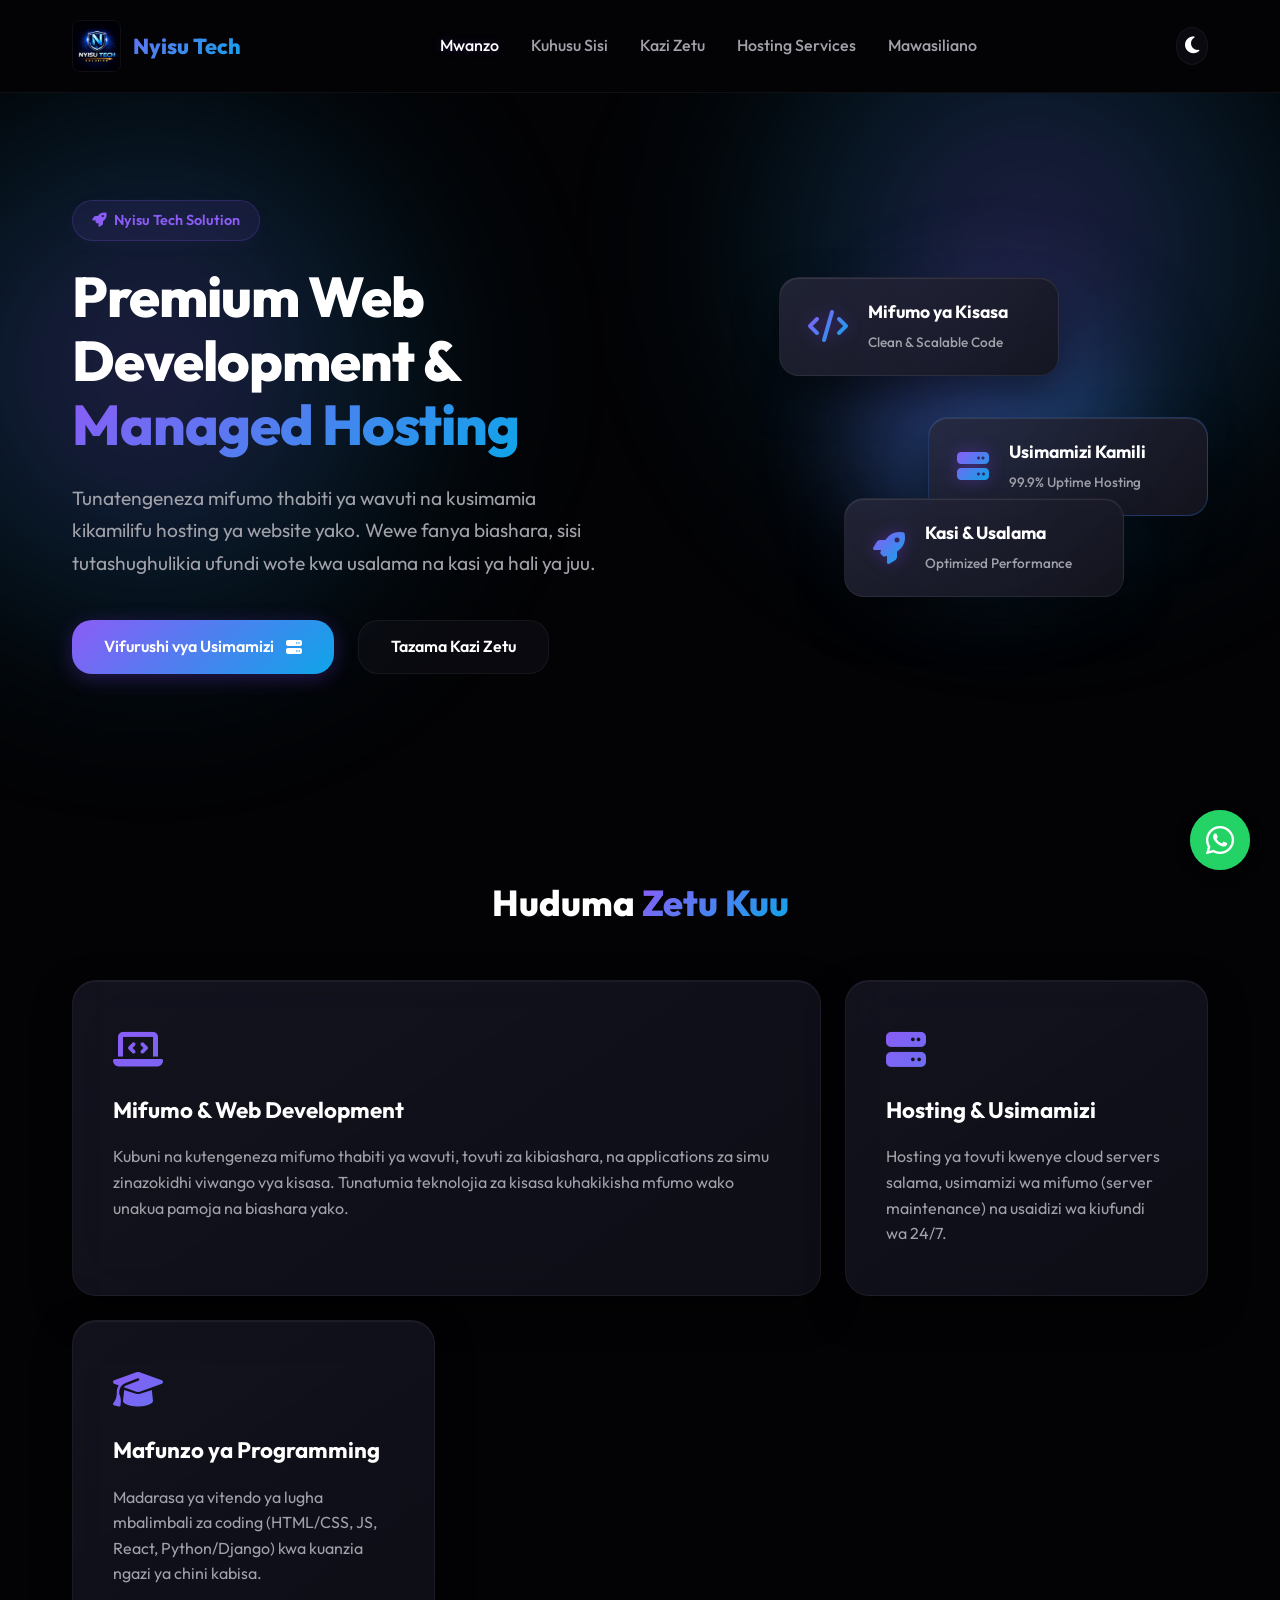
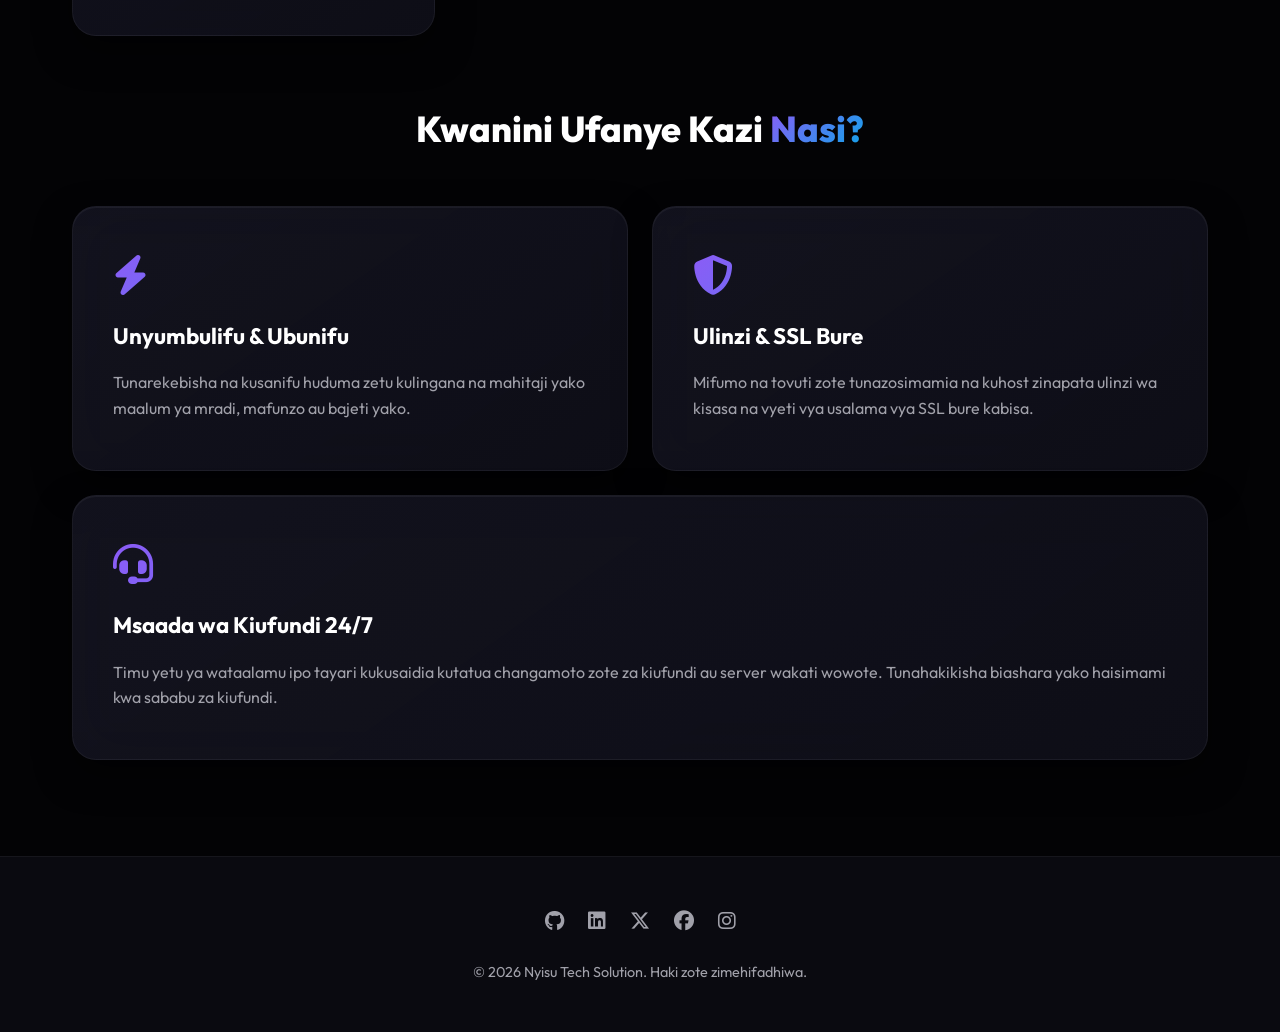
<file: index.html>
<!DOCTYPE html>
<html lang="sw">
<head>
  <meta charset="UTF-8">
  <meta name="viewport" content="width=device-width, initial-scale=1.0">
  <title>Nyisu Tech Solution | Systems Development, Hosting & IT Training</title>
  <meta name="description" content="Nyisu Tech Solution inatoa huduma za kutengeneza mifumo, cloud hosting, usimamizi wa website na mafunzo ya programming (coding) kwa viwango vya kisasa.">
  <link rel="icon" type="image/jpeg" href="logo.jpg">
  <link rel="stylesheet" href="style.css?v=6">
  <link rel="stylesheet" href="https://cdnjs.cloudflare.com/ajax/libs/font-awesome/6.5.1/css/all.min.css">
  
  <!-- Open Graph / Facebook / WhatsApp / Telegram Link Preview -->
  <meta property="og:type" content="website">
  <meta property="og:title" content="Nyisu Tech Solution | Systems Development, Hosting & IT Training">
  <meta property="og:description" content="Nyisu Tech Solution inatoa huduma za kutengeneza mifumo, cloud hosting, usimamizi wa website na mafunzo ya programming (coding) kwa viwango vya kisasa.">
  <meta property="og:image" content="https://www.nyisu.com/logo.jpg">
  <meta property="og:url" content="https://www.nyisu.com/">

  <!-- Twitter / X -->
  <meta name="twitter:card" content="summary_large_image">
  <meta name="twitter:title" content="Nyisu Tech Solution | Systems Development, Hosting & IT Training">
  <meta name="twitter:description" content="Nyisu Tech Solution inatoa huduma za kutengeneza mifumo, cloud hosting, usimamizi wa website na mafunzo ya programming (coding) kwa viwango vya kisasa.">
  <meta name="twitter:image" content="https://www.nyisu.com/logo.jpg">
</head>
<body>

  <!-- Background Animated Blobs -->
  <div class="bg-blobs">
    <div class="blob blob-1"></div>
    <div class="blob blob-2"></div>
  </div>

  <!-- Header Navigation -->
  <header>
    <div class="nav-container">
      <a href="index.html" class="logo">
        <img src="logo.jpg" alt="Nyisu Tech Solution Logo">
        <span>Nyisu Tech</span>
      </a>
      <ul class="nav-links" id="navLinks">
        <li><a href="index.html" class="active">Mwanzo</a></li>
        <li><a href="about.html">Kuhusu Sisi</a></li>
        <li><a href="projects.html">Kazi Zetu</a></li>
        <li><a href="hosting.html">Hosting Services</a></li>
        <li><a href="contact.html">Mawasiliano</a></li>
      </ul>
      <div style="display: flex; gap: 1rem; align-items: center;">
        <button class="theme-toggle-btn" id="themeToggle" title="Badili muonekano">
          <i class="fa-solid fa-moon"></i>
        </button>
        <button class="menu-toggle" id="menuToggle" aria-label="Fungua Menu">
          <span></span>
          <span></span>
          <span></span>
        </button>
      </div>
    </div>
  </header>

  <!-- Hero Section -->
  <section class="hero" id="home">
    <div class="hero-grid">
      <div class="hero-content">
        <div class="hero-badge"><i class="fa-solid fa-rocket"></i> Nyisu Tech Solution</div>
        <h1>Premium Web Development & <br><span>Managed Hosting</span></h1>
        <p>Tunatengeneza mifumo thabiti ya wavuti na kusimamia kikamilifu hosting ya website yako. Wewe fanya biashara, sisi tutashughulikia ufundi wote kwa usalama na kasi ya hali ya juu.</p>
        <div class="cta-group">
          <a href="hosting.html" class="btn btn-primary">Vifurushi vya Usimamizi <i class="fa-solid fa-server"></i></a>
          <a href="projects.html" class="btn btn-secondary">Tazama Kazi Zetu</a>
        </div>
      </div>

      <!-- Modern Hero Graphic -->
      <div class="hero-graphic">
        <div class="floating-card card-1 glass-card">
          <i class="fa-solid fa-code"></i>
          <div>
            <h4>Mifumo ya Kisasa</h4>
            <span>Clean & Scalable Code</span>
          </div>
        </div>
        <div class="floating-card card-2 glass-card">
          <i class="fa-solid fa-server"></i>
          <div>
            <h4>Usimamizi Kamili</h4>
            <span>99.9% Uptime Hosting</span>
          </div>
        </div>
        <div class="floating-card card-3 glass-card">
          <i class="fa-solid fa-rocket"></i>
          <div>
            <h4>Kasi & Usalama</h4>
            <span>Optimized Performance</span>
          </div>
        </div>
      </div>
    </div>
  </section>

  <!-- Our Services Section -->
  <section style="padding: 4rem 2rem 2rem;">
    <h2 class="section-title">Huduma <span>Zetu Kuu</span></h2>
    <div class="bento-grid">
      <!-- Service 1: Systems Dev -->
      <div class="bento-item bento-wide">
        <i class="fa-solid fa-laptop-code"></i>
        <h3>Mifumo & Web Development</h3>
        <p>Kubuni na kutengeneza mifumo thabiti ya wavuti, tovuti za kibiashara, na applications za simu zinazokidhi viwango vya kisasa. Tunatumia teknolojia za kisasa kuhakikisha mfumo wako unakua pamoja na biashara yako.</p>
      </div>

      <!-- Service 2: Hosting & Management -->
      <div class="bento-item">
        <i class="fa-solid fa-server"></i>
        <h3>Hosting & Usimamizi</h3>
        <p>Hosting ya tovuti kwenye cloud servers salama, usimamizi wa mifumo (server maintenance) na usaidizi wa kiufundi wa 24/7.</p>
      </div>

      <!-- Service 3: Programming Academy -->
      <div class="bento-item">
        <i class="fa-solid fa-graduation-cap"></i>
        <h3>Mafunzo ya Programming</h3>
        <p>Madarasa ya vitendo ya lugha mbalimbali za coding (HTML/CSS, JS, React, Python/Django) kwa kuanzia ngazi ya chini kabisa.</p>
      </div>
    </div>
  </section>

  <!-- Quick Hosting Highlights Section -->
  <section style="padding: 2rem 2rem 6rem;">
    <h2 class="section-title">Kwanini Ufanye Kazi <span>Nasi?</span></h2>
    <div class="bento-grid">
      <div class="bento-item">
        <i class="fa-solid fa-bolt"></i>
        <h3>Unyumbulifu & Ubunifu</h3>
        <p>Tunarekebisha na kusanifu huduma zetu kulingana na mahitaji yako maalum ya mradi, mafunzo au bajeti yako.</p>
      </div>

      <div class="bento-item">
        <i class="fa-solid fa-shield-halved"></i>
        <h3>Ulinzi & SSL Bure</h3>
        <p>Mifumo na tovuti zote tunazosimamia na kuhost zinapata ulinzi wa kisasa na vyeti vya usalama vya SSL bure kabisa.</p>
      </div>

      <div class="bento-item bento-wide">
        <i class="fa-solid fa-headset"></i>
        <h3>Msaada wa Kiufundi 24/7</h3>
        <p>Timu yetu ya wataalamu ipo tayari kukusaidia kutatua changamoto zote za kiufundi au server wakati wowote. Tunahakikisha biashara yako haisimami kwa sababu za kiufundi.</p>
      </div>
    </div>
  </section>

  <!-- Footer -->
  <footer>
    <div class="footer-socials">
      <a href="https://github.com/Nyisulya" target="_blank" rel="noopener noreferrer" title="GitHub"><i class="fa-brands fa-github"></i></a>
      <a href="#" target="_blank" rel="noopener noreferrer" title="LinkedIn"><i class="fa-brands fa-linkedin"></i></a>
      <a href="https://x.com/Felician75642" target="_blank" rel="noopener noreferrer" title="Twitter"><i class="fa-brands fa-x-twitter"></i></a>
      <a href="https://www.facebook.com/profile.php?id=61578656639510" target="_blank" rel="noopener noreferrer" title="Facebook"><i class="fa-brands fa-facebook"></i></a>
      <a href="https://www.instagram.com/nyisu_tech_solution?igsh=bDZ4a3I2NmZyZ2N0" target="_blank" rel="noopener noreferrer" title="Instagram"><i class="fa-brands fa-instagram"></i></a>
    </div>
    <p>&copy; 2026 Nyisu Tech Solution. Haki zote zimehifadhiwa.</p>
  </footer>

  <!-- Floating WhatsApp Button -->
  <a href="https://wa.me/255787661560?text=Habari!%20Nimetembelea%20website%20yenu%20ya%20Nyisu%20Tech%20Solution,%20ningependa%20kufahamu%20zaidi%20kuhusu%20huduma%20zenu." class="whatsapp-float" target="_blank" rel="noopener noreferrer" title="Wasiliana nasi kupitia WhatsApp">
    <i class="fa-brands fa-whatsapp"></i>
    <span class="whatsapp-tooltip">Chat nasi WhatsApp</span>
  </a>

  <script src="script.js?v=2"></script>
</body>
</html>
</file>
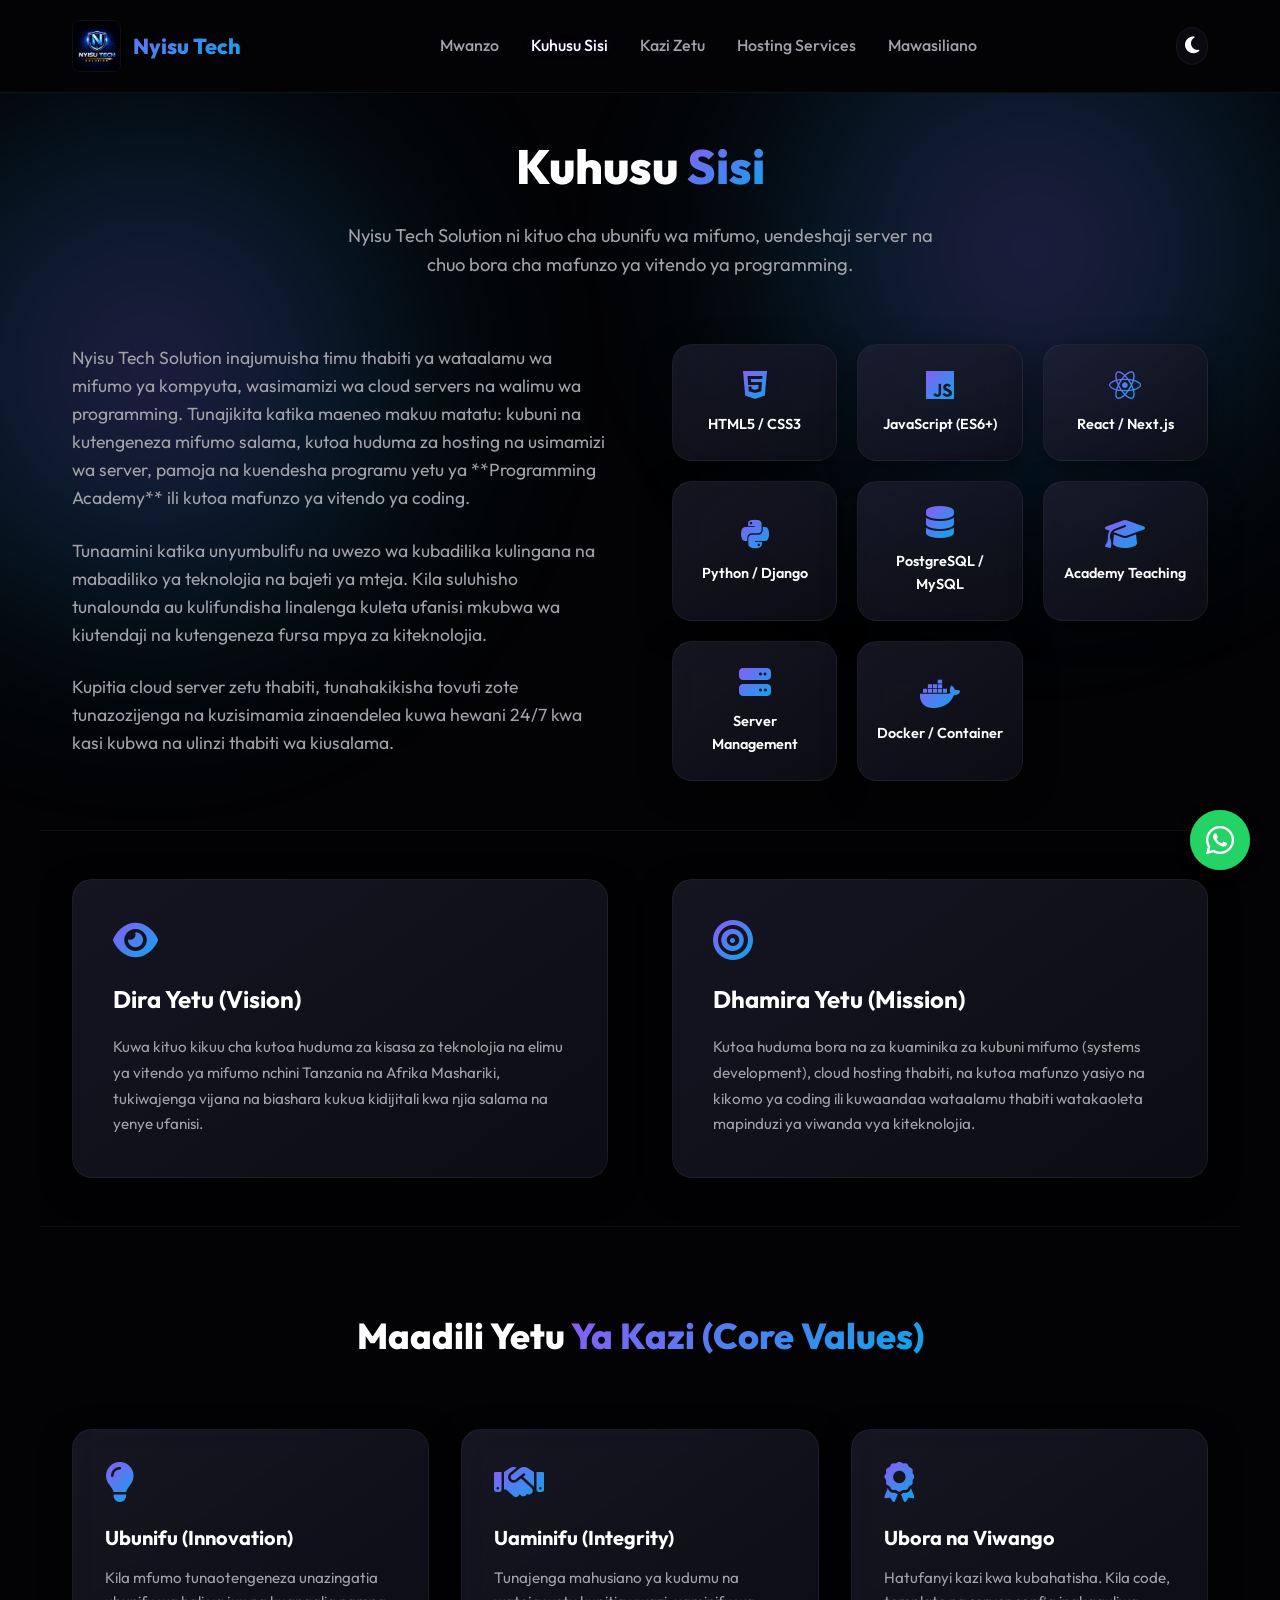
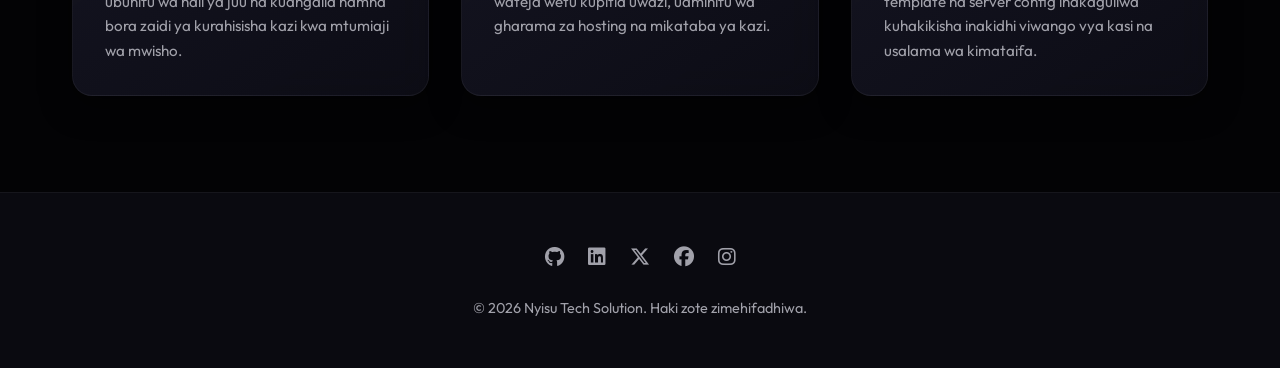
<file: about.html>
<!DOCTYPE html>
<html lang="sw">
<head>
  <meta charset="UTF-8">
  <meta name="viewport" content="width=device-width, initial-scale=1.0">
  <title>Kuhusu Sisi | Nyisu Tech Solution</title>
  <meta name="description" content="Jifunze zaidi kuhusu Nyisu Tech Solution, mafunzo yetu ya programming, na teknolojia tunazotumia kuunda na kusimamai mifumo.">
  <link rel="icon" type="image/jpeg" href="logo.jpg">
  <link rel="stylesheet" href="style.css?v=6">
  <link rel="stylesheet" href="https://cdnjs.cloudflare.com/ajax/libs/font-awesome/6.5.1/css/all.min.css">
  
  <!-- Open Graph / Facebook / WhatsApp / Telegram Link Preview -->
  <meta property="og:type" content="website">
  <meta property="og:title" content="Kuhusu Sisi | Nyisu Tech Solution">
  <meta property="og:description" content="Jifunze zaidi kuhusu Nyisu Tech Solution, mafunzo yetu ya programming, na teknolojia tunazotumia kuunda na kusimamai mifumo.">
  <meta property="og:image" content="https://www.nyisu.com/logo.jpg">
  <meta property="og:url" content="https://www.nyisu.com/about.html">

  <!-- Twitter / X -->
  <meta name="twitter:card" content="summary_large_image">
  <meta name="twitter:title" content="Kuhusu Sisi | Nyisu Tech Solution">
  <meta name="twitter:description" content="Jifunze zaidi kuhusu Nyisu Tech Solution, mafunzo yetu ya programming, na teknolojia tunazotumia kuunda na kusimamai mifumo.">
  <meta name="twitter:image" content="https://www.nyisu.com/logo.jpg">
</head>
<body>

  <!-- Background Animated Blobs -->
  <div class="bg-blobs">
    <div class="blob blob-1"></div>
    <div class="blob blob-2"></div>
  </div>

  <!-- Header Navigation -->
  <header>
    <div class="nav-container">
      <a href="index.html" class="logo">
        <img src="logo.jpg" alt="Nyisu Tech Solution Logo">
        <span>Nyisu Tech</span>
      </a>
      <ul class="nav-links" id="navLinks">
        <li><a href="index.html">Mwanzo</a></li>
        <li><a href="about.html" class="active">Kuhusu Sisi</a></li>
        <li><a href="projects.html">Kazi Zetu</a></li>
        <li><a href="hosting.html">Hosting Services</a></li>
        <li><a href="contact.html">Mawasiliano</a></li>
      </ul>
      <div style="display: flex; gap: 1rem; align-items: center;">
        <button class="theme-toggle-btn" id="themeToggle" title="Badili muonekano">
          <i class="fa-solid fa-moon"></i>
        </button>
        <button class="menu-toggle" id="menuToggle" aria-label="Fungua Menu">
          <span></span>
          <span></span>
          <span></span>
        </button>
      </div>
    </div>
  </header>

  <!-- Page Header -->
  <div class="page-header">
    <h1>Kuhusu <span>Sisi</span></h1>
    <p>Nyisu Tech Solution ni kituo cha ubunifu wa mifumo, uendeshaji server na chuo bora cha mafunzo ya vitendo ya programming.</p>
  </div>

  <!-- About Details & Skills -->
  <section id="about-details" style="padding-top: 1rem; padding-bottom: 3rem;">
    <div class="about-grid">
      <div class="about-text">
        <p>Nyisu Tech Solution inajumuisha timu thabiti ya wataalamu wa mifumo ya kompyuta, wasimamizi wa cloud servers na walimu wa programming. Tunajikita katika maeneo makuu matatu: kubuni na kutengeneza mifumo salama, kutoa huduma za hosting na usimamizi wa server, pamoja na kuendesha programu yetu ya **Programming Academy** ili kutoa mafunzo ya vitendo ya coding.</p>
        <p>Tunaamini katika unyumbulifu na uwezo wa kubadilika kulingana na mabadiliko ya teknolojia na bajeti ya mteja. Kila suluhisho tunalounda au kulifundisha linalenga kuleta ufanisi mkubwa wa kiutendaji na kutengeneza fursa mpya za kiteknolojia.</p>
        <p>Kupitia cloud server zetu thabiti, tunahakikisha tovuti zote tunazozijenga na kuzisimamia zinaendelea kuwa hewani 24/7 kwa kasi kubwa na ulinzi thabiti wa kiusalama.</p>
      </div>
      
      <!-- Skills Matrix -->
      <div class="skills-container">
        <div class="skill-tag glass-card">
          <i class="fa-brands fa-html5"></i>
          <span>HTML5 / CSS3</span>
        </div>
        <div class="skill-tag glass-card">
          <i class="fa-brands fa-js"></i>
          <span>JavaScript (ES6+)</span>
        </div>
        <div class="skill-tag glass-card">
          <i class="fa-brands fa-react"></i>
          <span>React / Next.js</span>
        </div>
        <div class="skill-tag glass-card">
          <i class="fa-brands fa-python"></i>
          <span>Python / Django</span>
        </div>
        <div class="skill-tag glass-card">
          <i class="fa-solid fa-database"></i>
          <span>PostgreSQL / MySQL</span>
        </div>
        <div class="skill-tag glass-card">
          <i class="fa-solid fa-graduation-cap"></i>
          <span>Academy Teaching</span>
        </div>
        <div class="skill-tag glass-card">
          <i class="fa-solid fa-server"></i>
          <span>Server Management</span>
        </div>
        <div class="skill-tag glass-card">
          <i class="fa-brands fa-docker"></i>
          <span>Docker / Container</span>
        </div>
      </div>
    </div>
  </section>

  <!-- Mission & Vision Section -->
  <section style="padding: 3rem 2rem; background: rgba(0, 0, 0, 0.05); border-top: 1px solid var(--glass-border); border-bottom: 1px solid var(--glass-border);">
    <div class="about-grid">
      <!-- Dira (Vision) -->
      <div class="feature-box glass-card" style="padding: 2.5rem;">
        <i class="fa-solid fa-eye" style="font-size: 2.5rem; margin-bottom: 1.25rem; background: var(--accent-gradient); -webkit-background-clip: text; -webkit-text-fill-color: transparent;"></i>
        <h3 style="font-size: 1.5rem; margin-bottom: 1rem;">Dira Yetu (Vision)</h3>
        <p style="color: var(--text-secondary); line-height: 1.7;">Kuwa kituo kikuu cha kutoa huduma za kisasa za teknolojia na elimu ya vitendo ya mifumo nchini Tanzania na Afrika Mashariki, tukiwajenga vijana na biashara kukua kidijitali kwa njia salama na yenye ufanisi.</p>
      </div>

      <!-- Dhamira (Mission) -->
      <div class="feature-box glass-card" style="padding: 2.5rem;">
        <i class="fa-solid fa-bullseye" style="font-size: 2.5rem; margin-bottom: 1.25rem; background: var(--accent-gradient); -webkit-background-clip: text; -webkit-text-fill-color: transparent;"></i>
        <h3 style="font-size: 1.5rem; margin-bottom: 1rem;">Dhamira Yetu (Mission)</h3>
        <p style="color: var(--text-secondary); line-height: 1.7;">Kutoa huduma bora na za kuaminika za kubuni mifumo (systems development), cloud hosting thabiti, na kutoa mafunzo yasiyo na kikomo ya coding ili kuwaandaa wataalamu thabiti watakaoleta mapinduzi ya viwanda vya kiteknolojia.</p>
      </div>
    </div>
  </section>

  <!-- Core Values Section -->
  <section style="padding: 5rem 2rem 6rem;">
    <h2 class="section-title">Maadili Yetu <span>Ya Kazi (Core Values)</span></h2>
    <div class="hosting-features-grid">
      <!-- Value 1 -->
      <div class="feature-box glass-card">
        <i class="fa-solid fa-lightbulb"></i>
        <h3>Ubunifu (Innovation)</h3>
        <p>Kila mfumo tunaotengeneza unazingatia ubunifu wa hali ya juu na kuangalia namna bora zaidi ya kurahisisha kazi kwa mtumiaji wa mwisho.</p>
      </div>

      <!-- Value 2 -->
      <div class="feature-box glass-card">
        <i class="fa-solid fa-handshake"></i>
        <h3>Uaminifu (Integrity)</h3>
        <p>Tunajenga mahusiano ya kudumu na wateja wetu kupitia uwazi, uaminifu wa gharama za hosting na mikataba ya kazi.</p>
      </div>

      <!-- Value 3 -->
      <div class="feature-box glass-card">
        <i class="fa-solid fa-award"></i>
        <h3>Ubora na Viwango</h3>
        <p>Hatufanyi kazi kwa kubahatisha. Kila code, template na server config inakaguliwa kuhakikisha inakidhi viwango vya kasi na usalama wa kimataifa.</p>
      </div>
    </div>
  </section>

  <!-- Footer -->
  <footer>
    <div class="footer-socials">
      <a href="https://github.com/Nyisulya" target="_blank" rel="noopener noreferrer" title="GitHub"><i class="fa-brands fa-github"></i></a>
      <a href="#" target="_blank" rel="noopener noreferrer" title="LinkedIn"><i class="fa-brands fa-linkedin"></i></a>
      <a href="https://x.com/Felician75642" target="_blank" rel="noopener noreferrer" title="Twitter"><i class="fa-brands fa-x-twitter"></i></a>
      <a href="https://www.facebook.com/profile.php?id=61578656639510" target="_blank" rel="noopener noreferrer" title="Facebook"><i class="fa-brands fa-facebook"></i></a>
      <a href="https://www.instagram.com/nyisu_tech_solution?igsh=bDZ4a3I2NmZyZ2N0" target="_blank" rel="noopener noreferrer" title="Instagram"><i class="fa-brands fa-instagram"></i></a>
    </div>
    <p>&copy; 2026 Nyisu Tech Solution. Haki zote zimehifadhiwa.</p>
  </footer>

  <!-- Floating WhatsApp Button -->
  <a href="https://wa.me/255787661560?text=Habari!%20Nimetembelea%20website%20yenu%20ya%20Nyisu%20Tech%20Solution,%20ningependa%20kufahamu%20zaidi%20kuhusu%20huduma%20zenu." class="whatsapp-float" target="_blank" rel="noopener noreferrer" title="Wasiliana nasi kupitia WhatsApp">
    <i class="fa-brands fa-whatsapp"></i>
    <span class="whatsapp-tooltip">Chat nasi WhatsApp</span>
  </a>

  <script src="script.js?v=2"></script>
</body>
</html>
</file>
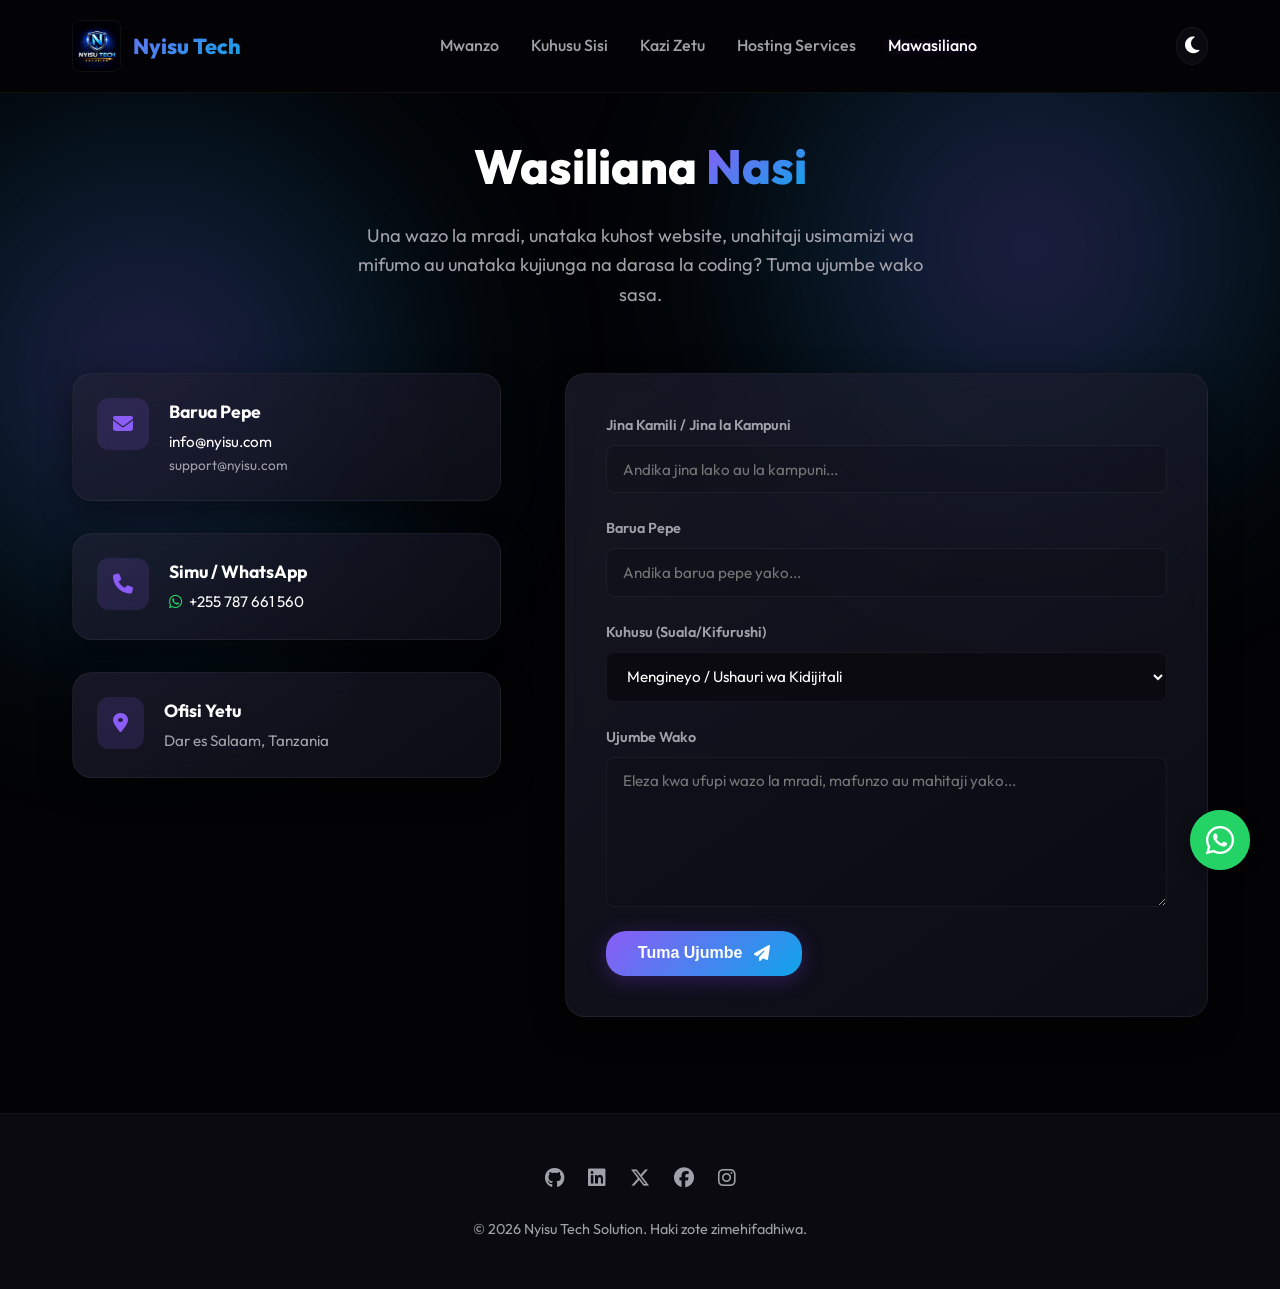
<file: contact.html>
<!DOCTYPE html>
<html lang="sw">

<head>
  <meta charset="UTF-8">
  <meta name="viewport" content="width=device-width, initial-scale=1.0">
  <title>Wasiliana Nasi | Nyisu Tech Solution</title>
  <meta name="description"
    content="Wasiliana na Nyisu Tech Solution kwa ajili ya kutengenezewa website, mifumo, kujiunga na mafunzo ya programming au huduma za cloud hosting.">
  <link rel="icon" type="image/jpeg" href="logo.jpg">
  <link rel="stylesheet" href="style.css?v=6">
  <link rel="stylesheet" href="https://cdnjs.cloudflare.com/ajax/libs/font-awesome/6.5.1/css/all.min.css">

  <!-- Open Graph / Facebook / WhatsApp / Telegram Link Preview -->
  <meta property="og:type" content="website">
  <meta property="og:title" content="Wasiliana Nasi | Nyisu Tech Solution">
  <meta property="og:description"
    content="Wasiliana na Nyisu Tech Solution kwa ajili ya kutengenezewa website, mifumo, kujiunga na mafunzo ya programming au huduma za cloud hosting.">
  <meta property="og:image" content="https://www.nyisu.com/logo.jpg">
  <meta property="og:url" content="https://www.nyisu.com/contact.html">

  <!-- Twitter / X -->
  <meta name="twitter:card" content="summary_large_image">
  <meta name="twitter:title" content="Wasiliana Nasi | Nyisu Tech Solution">
  <meta name="twitter:description"
    content="Wasiliana na Nyisu Tech Solution kwa ajili ya kutengenezewa website, mifumo, kujiunga na mafunzo ya programming au huduma za cloud hosting.">
  <meta name="twitter:image" content="https://www.nyisu.com/logo.jpg">
</head>

<body>

  <!-- Background Animated Blobs -->
  <div class="bg-blobs">
    <div class="blob blob-1"></div>
    <div class="blob blob-2"></div>
  </div>

  <!-- Header Navigation -->
  <header>
    <div class="nav-container">
      <a href="index.html" class="logo">
        <img src="logo.jpg" alt="Nyisu Tech Solution Logo">
        <span>Nyisu Tech</span>
      </a>
      <ul class="nav-links" id="navLinks">
        <li><a href="index.html">Mwanzo</a></li>
        <li><a href="about.html">Kuhusu Sisi</a></li>
        <li><a href="projects.html">Kazi Zetu</a></li>
        <li><a href="hosting.html">Hosting Services</a></li>
        <li><a href="contact.html" class="active">Mawasiliano</a></li>
      </ul>
      <div style="display: flex; gap: 1rem; align-items: center;">
        <button class="theme-toggle-btn" id="themeToggle" title="Badili muonekano">
          <i class="fa-solid fa-moon"></i>
        </button>
        <button class="menu-toggle" id="menuToggle" aria-label="Fungua Menu">
          <span></span>
          <span></span>
          <span></span>
        </button>
      </div>
    </div>
  </header>

  <!-- Page Header -->
  <div class="page-header">
    <h1>Wasiliana <span>Nasi</span></h1>
    <p>Una wazo la mradi, unataka kuhost website, unahitaji usimamizi wa mifumo au unataka kujiunga na darasa la coding?
      Tuma ujumbe wako sasa.</p>
  </div>

  <!-- Contact Section Info and Form -->
  <section id="contact" style="padding-top: 1rem;">
    <div class="contact-grid">
      <div class="contact-info">
        <div class="contact-card glass-card">
          <div class="contact-icon">
            <i class="fa-solid fa-envelope"></i>
          </div>
          <div class="contact-details">
            <h4>Barua Pepe</h4>
            <p><a href="mailto:info@nyisu.com"
                style="color: var(--text-primary); text-decoration: none;">info@nyisu.com</a></p>
            <p style="font-size: 0.85rem;"><a href="mailto:support@nyisu.com"
                style="color: var(--text-secondary); text-decoration: none;">support@nyisu.com</a></p>
          </div>
        </div>

        <div class="contact-card glass-card">
          <div class="contact-icon">
            <i class="fa-solid fa-phone"></i>
          </div>
          <div class="contact-details">
            <h4>Simu / WhatsApp</h4>
            <p><a
                href="https://wa.me/255787661560?text=Habari!%20Nimetembelea%20website%20yenu%20ya%20Nyisu%20Tech%20Solution,%20ningependa%20kufahamu%20zaidi%20kuhusu%20huduma%20zenu."
                target="_blank" rel="noopener noreferrer"
                style="color: var(--text-primary); text-decoration: none; transition: var(--transition);"><i
                  class="fa-brands fa-whatsapp" style="color: #25d366; margin-right: 4px;"></i> +255 787 661 560</a></p>
          </div>
        </div>

        <div class="contact-card glass-card">
          <div class="contact-icon">
            <i class="fa-solid fa-location-dot"></i>
          </div>
          <div class="contact-details">
            <h4>Ofisi Yetu</h4>
            <p>Dar es Salaam, Tanzania</p>
          </div>
        </div>
      </div>

      <div class="contact-form-container">
        <form class="contact-form glass-card" id="contactForm" action="https://formsubmit.co/info@nyisu.com"
          method="POST">
          <div class="form-status" id="formStatus"></div>
          <div class="form-group">
            <label for="name">Jina Kamili / Jina la Kampuni</label>
            <input type="text" id="name" name="name" class="form-input" placeholder="Andika jina lako au la kampuni..."
              required>
          </div>
          <div class="form-group">
            <label for="email">Barua Pepe</label>
            <input type="email" id="email" name="email" class="form-input" placeholder="Andika barua pepe yako..."
              required>
          </div>
          <div class="form-group">
            <label for="subject">Kuhusu (Suala/Kifurushi)</label>
            <select id="subject" name="subject" class="form-input"
              style="background-color: var(--bg-secondary); color: var(--text-primary);">
              <option value="general">Mengineyo / Ushauri wa Kidijitali</option>
              <option value="web_dev">Kutengenezewa Mfumo (Web Application)</option>
              <option value="web_maintenance">Usimamizi na Matengenezo ya Website (Maintenance)</option>
              <option value="academy">Kujiunga na Mafunzo ya Programming (Coding Academy)</option>
              <option value="hosting_basic">Kuhost - Kifurushi cha Kawaida (Tsh 6,600/mwezi)</option>
              <option value="hosting_business">Kuhost - Kifurushi cha Biashara (Tsh 10,833/mwezi)</option>
              <option value="hosting_custom">Kuhost - Custom Cloud/Mifumo (Tsh 30,000+/mwezi)</option>
            </select>
          </div>
          <div class="form-group">
            <label for="message">Ujumbe Wako</label>
            <textarea id="message" name="message" class="form-input"
              placeholder="Eleza kwa ufupi wazo la mradi, mafunzo au mahitaji yako..." required></textarea>
          </div>

          <!-- FormSubmit Configuration -->
          <input type="hidden" name="_next" value="https://nyisu.com/contact.html">
          <input type="hidden" name="_subject" value="New Inquiry from Nyisu Tech Website">
          <input type="hidden" name="_captcha" value="false">

          <button type="submit" class="btn btn-primary submit-btn">Tuma Ujumbe <i
              class="fa-solid fa-paper-plane"></i></button>
        </form>
      </div>
    </div>
  </section>

  <!-- Footer -->
  <footer>
    <div class="footer-socials">
      <a href="https://github.com/Nyisulya" target="_blank" rel="noopener noreferrer" title="GitHub"><i
          class="fa-brands fa-github"></i></a>
      <a href="#" target="_blank" rel="noopener noreferrer" title="LinkedIn"><i class="fa-brands fa-linkedin"></i></a>
      <a href="https://x.com/Felician75642" target="_blank" rel="noopener noreferrer" title="Twitter"><i
          class="fa-brands fa-x-twitter"></i></a>
      <a href="https://www.facebook.com/profile.php?id=61578656639510" target="_blank" rel="noopener noreferrer"
        title="Facebook"><i class="fa-brands fa-facebook"></i></a>
      <a href="https://www.instagram.com/nyisu_tech_solution?igsh=bDZ4a3I2NmZyZ2N0" target="_blank"
        rel="noopener noreferrer" title="Instagram"><i class="fa-brands fa-instagram"></i></a>
    </div>
    <p>&copy; 2026 Nyisu Tech Solution. Haki zote zimehifadhiwa.</p>
  </footer>

  <!-- Floating WhatsApp Button -->
  <a href="https://wa.me/255787661560?text=Habari!%20Nimetembelea%20website%20yenu%20ya%20Nyisu%20Tech%20Solution,%20ningependa%20kufahamu%20zaidi%20kuhusu%20huduma%20zenu."
    class="whatsapp-float" target="_blank" rel="noopener noreferrer" title="Wasiliana nasi kupitia WhatsApp">
    <i class="fa-brands fa-whatsapp"></i>
    <span class="whatsapp-tooltip">Chat nasi WhatsApp</span>
  </a>

  <script src="script.js?v=2"></script>
</body>

</html>
</file>
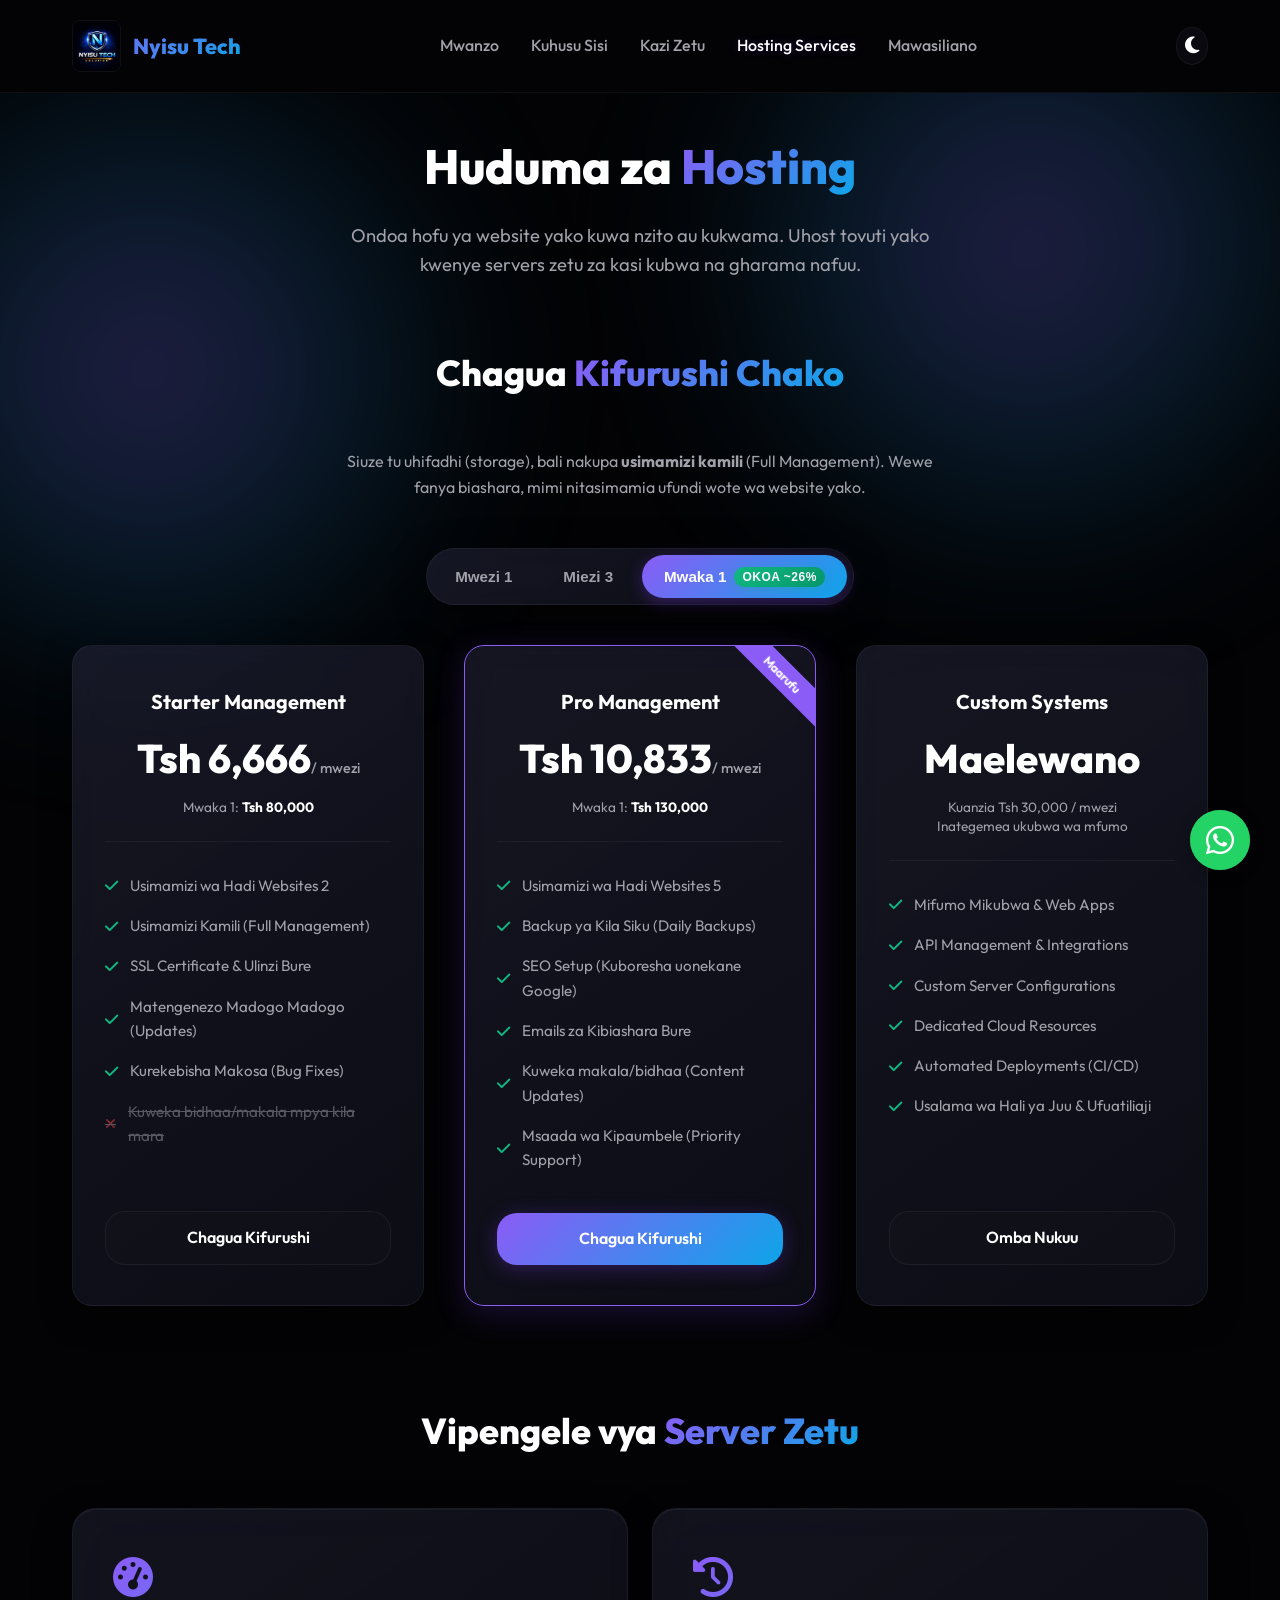
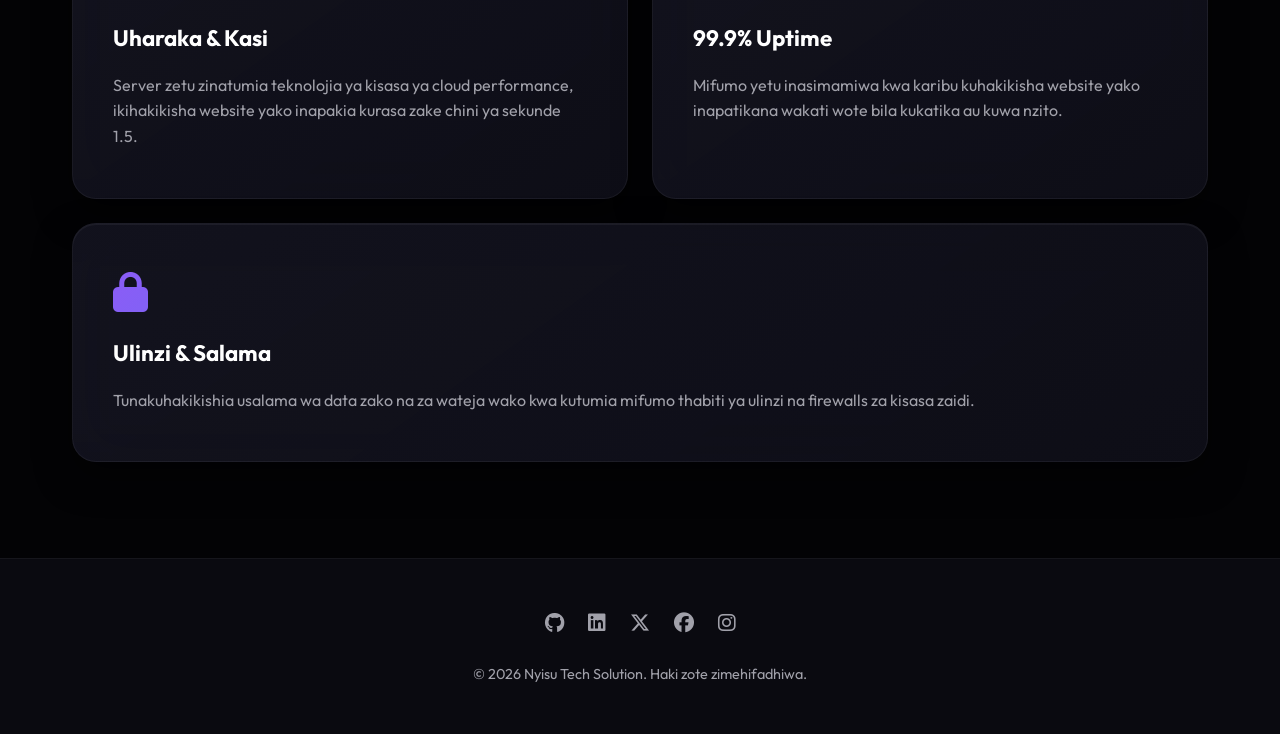
<file: hosting.html>
<!DOCTYPE html>
<html lang="sw">
<head>
  <meta charset="UTF-8">
  <meta name="viewport" content="width=device-width, initial-scale=1.0">
  <title>Huduma za Hosting | Nyisu Tech Solution</title>
  <meta name="description" content="Sajili na uhost website yako kwenye cloud servers zetu zenye kasi kubwa, salama na bei nafuu sana nchini Tanzania.">
  <link rel="icon" type="image/jpeg" href="logo.jpg">
  <link rel="stylesheet" href="style.css?v=6">
  <link rel="stylesheet" href="https://cdnjs.cloudflare.com/ajax/libs/font-awesome/6.5.1/css/all.min.css">
  
  <!-- Open Graph / Facebook / WhatsApp / Telegram Link Preview -->
  <meta property="og:type" content="website">
  <meta property="og:title" content="Huduma za Hosting | Nyisu Tech Solution">
  <meta property="og:description" content="Sajili na uhost website yako kwenye cloud servers zetu zenye kasi kubwa, salama na bei nafuu sana nchini Tanzania.">
  <meta property="og:image" content="https://www.nyisu.com/logo.jpg">
  <meta property="og:url" content="https://www.nyisu.com/hosting.html">

  <!-- Twitter / X -->
  <meta name="twitter:card" content="summary_large_image">
  <meta name="twitter:title" content="Huduma za Hosting | Nyisu Tech Solution">
  <meta name="twitter:description" content="Sajili na uhost website yako kwenye cloud servers zetu zenye kasi kubwa, salama na bei nafuu sana nchini Tanzania.">
  <meta name="twitter:image" content="https://www.nyisu.com/logo.jpg">
</head>
<body>

  <!-- Background Animated Blobs -->
  <div class="bg-blobs">
    <div class="blob blob-1"></div>
    <div class="blob blob-2"></div>
  </div>

  <!-- Header Navigation -->
  <header>
    <div class="nav-container">
      <a href="index.html" class="logo">
        <img src="logo.jpg" alt="Nyisu Tech Solution Logo">
        <span>Nyisu Tech</span>
      </a>
      <ul class="nav-links" id="navLinks">
        <li><a href="index.html">Mwanzo</a></li>
        <li><a href="about.html">Kuhusu Sisi</a></li>
        <li><a href="projects.html">Kazi Zetu</a></li>
        <li><a href="hosting.html" class="active">Hosting Services</a></li>
        <li><a href="contact.html">Mawasiliano</a></li>
      </ul>
      <div style="display: flex; gap: 1rem; align-items: center;">
        <button class="theme-toggle-btn" id="themeToggle" title="Badili muonekano">
          <i class="fa-solid fa-moon"></i>
        </button>
        <button class="menu-toggle" id="menuToggle" aria-label="Fungua Menu">
          <span></span>
          <span></span>
          <span></span>
        </button>
      </div>
    </div>
  </header>

  <!-- Page Header -->
  <div class="page-header">
    <h1>Huduma za <span>Hosting</span></h1>
    <p>Ondoa hofu ya website yako kuwa nzito au kukwama. Uhost tovuti yako kwenye servers zetu za kasi kubwa na gharama nafuu.</p>
  </div>

  <!-- Hosting Plans Section -->
  <section style="padding-top: 1rem;">
    <h2 class="section-title">Chagua <span>Kifurushi Chako</span></h2>
    <p style="text-align: center; color: var(--text-secondary); max-width: 600px; margin: 0 auto 3rem;">Siuze tu uhifadhi (storage), bali nakupa <strong style="color: var(--accent);">usimamizi kamili</strong> (Full Management). Wewe fanya biashara, mimi nitasimamia ufundi wote wa website yako.</p>
    
    <div style="display: flex; justify-content: center; width: 100%; margin-bottom: 2.5rem;">
      <div class="pricing-toggle-container">
        <button class="pricing-toggle-btn" data-billing="monthly">Mwezi 1</button>
        <button class="pricing-toggle-btn" data-billing="quarterly">Miezi 3</button>
        <button class="pricing-toggle-btn active" data-billing="annually">
          Mwaka 1 
          <span class="discount-badge">Okoa ~26%</span>
        </button>
      </div>
    </div>
    
    <div class="pricing-grid">
      <!-- Plan 1: Kianzio (Starter) -->
      <div class="pricing-card glass-card">
        <div class="pricing-header">
          <div class="pricing-name">Starter Management</div>
          <div class="pricing-price" id="starterPrice">Tsh 6,666<span>/ mwezi</span></div>
          <p style="color: var(--text-secondary); font-size: 0.85rem; margin-top: 0.5rem; line-height: 1.4;" id="starterSubtext">Mwaka 1: <strong style="color: var(--text-primary);">Tsh 80,000</strong></p>
        </div>
        <ul class="pricing-features">
          <li><i class="fa-solid fa-check"></i> Usimamizi wa Hadi Websites 2</li>
          <li><i class="fa-solid fa-check"></i> Usimamizi Kamili (Full Management)</li>
          <li><i class="fa-solid fa-check"></i> SSL Certificate & Ulinzi Bure</li>
          <li><i class="fa-solid fa-check"></i> Matengenezo Madogo Madogo (Updates)</li>
          <li><i class="fa-solid fa-check"></i> Kurekebisha Makosa (Bug Fixes)</li>
          <li class="disabled"><i class="fa-solid fa-xmark"></i> Kuweka bidhaa/makala mpya kila mara</li>
        </ul>
        <a href="contact.html?plan=starter" class="btn btn-secondary pricing-btn">Chagua Kifurushi</a>
      </div>

      <!-- Plan 2: Biashara (Pro Management) -->
      <div class="pricing-card glass-card featured">
        <div class="pricing-badge">Maarufu</div>
        <div class="pricing-header">
          <div class="pricing-name">Pro Management</div>
          <div class="pricing-price" id="proPrice">Tsh 10,833<span>/ mwezi</span></div>
          <p style="color: var(--text-secondary); font-size: 0.85rem; margin-top: 0.5rem; line-height: 1.4;" id="proSubtext">Mwaka 1: <strong style="color: var(--text-primary);">Tsh 130,000</strong></p>
        </div>
        <ul class="pricing-features">
          <li><i class="fa-solid fa-check"></i> Usimamizi wa Hadi Websites 5</li>
          <li><i class="fa-solid fa-check"></i> Backup ya Kila Siku (Daily Backups)</li>
          <li><i class="fa-solid fa-check"></i> SEO Setup (Kuboresha uonekane Google)</li>
          <li><i class="fa-solid fa-check"></i> Emails za Kibiashara Bure</li>
          <li><i class="fa-solid fa-check"></i> Kuweka makala/bidhaa (Content Updates)</li>
          <li><i class="fa-solid fa-check"></i> Msaada wa Kipaumbele (Priority Support)</li>
        </ul>
        <a href="contact.html?plan=pro" class="btn btn-primary pricing-btn">Chagua Kifurushi</a>
      </div>

      <!-- Plan 3: Mifumo Mikubwa (Enterprise) -->
      <div class="pricing-card glass-card">
        <div class="pricing-header">
          <div class="pricing-name">Custom Systems</div>
          <div class="pricing-price">Maelewano</div>
          <p style="color: var(--text-secondary); font-size: 0.85rem; margin-top: 0.5rem; line-height: 1.4;">Kuanzia Tsh 30,000 / mwezi<br>Inategemea ukubwa wa mfumo</p>
        </div>
        <ul class="pricing-features">
          <li><i class="fa-solid fa-check"></i> Mifumo Mikubwa & Web Apps</li>
          <li><i class="fa-solid fa-check"></i> API Management & Integrations</li>
          <li><i class="fa-solid fa-check"></i> Custom Server Configurations</li>
          <li><i class="fa-solid fa-check"></i> Dedicated Cloud Resources</li>
          <li><i class="fa-solid fa-check"></i> Automated Deployments (CI/CD)</li>
          <li><i class="fa-solid fa-check"></i> Usalama wa Hali ya Juu & Ufuatiliaji</li>
        </ul>
        <a href="contact.html?plan=custom" class="btn btn-secondary pricing-btn">Omba Nukuu</a>
      </div>
    </div>

    <div style="margin-top: 6rem;">
      <h2 class="section-title">Vipengele vya <span>Server Zetu</span></h2>
      <div class="bento-grid">
        <div class="bento-item">
          <i class="fa-solid fa-gauge-high"></i>
          <h3>Uharaka & Kasi</h3>
          <p>Server zetu zinatumia teknolojia ya kisasa ya cloud performance, ikihakikisha website yako inapakia kurasa zake chini ya sekunde 1.5.</p>
        </div>
        <div class="bento-item">
          <i class="fa-solid fa-clock-rotate-left"></i>
          <h3>99.9% Uptime</h3>
          <p>Mifumo yetu inasimamiwa kwa karibu kuhakikisha website yako inapatikana wakati wote bila kukatika au kuwa nzito.</p>
        </div>
        <div class="bento-item bento-wide">
          <i class="fa-solid fa-lock"></i>
          <h3>Ulinzi & Salama</h3>
          <p>Tunakuhakikishia usalama wa data zako na za wateja wako kwa kutumia mifumo thabiti ya ulinzi na firewalls za kisasa zaidi.</p>
        </div>
      </div>
    </div>
  </section>

  <!-- Footer -->
  <footer>
    <div class="footer-socials">
      <a href="https://github.com/Nyisulya" target="_blank" rel="noopener noreferrer" title="GitHub"><i class="fa-brands fa-github"></i></a>
      <a href="#" target="_blank" rel="noopener noreferrer" title="LinkedIn"><i class="fa-brands fa-linkedin"></i></a>
      <a href="https://x.com/Felician75642" target="_blank" rel="noopener noreferrer" title="Twitter"><i class="fa-brands fa-x-twitter"></i></a>
      <a href="https://www.facebook.com/profile.php?id=61578656639510" target="_blank" rel="noopener noreferrer" title="Facebook"><i class="fa-brands fa-facebook"></i></a>
      <a href="https://www.instagram.com/nyisu_tech_solution?igsh=bDZ4a3I2NmZyZ2N0" target="_blank" rel="noopener noreferrer" title="Instagram"><i class="fa-brands fa-instagram"></i></a>
    </div>
    <p>&copy; 2026 Nyisu Tech Solution. Haki zote zimehifadhiwa.</p>
  </footer>

  <!-- Floating WhatsApp Button -->
  <a href="https://wa.me/255787661560?text=Habari!%20Nimetembelea%20website%20yenu%20ya%20Nyisu%20Tech%20Solution,%20ningependa%20kufahamu%20zaidi%20kuhusu%20huduma%20zenu." class="whatsapp-float" target="_blank" rel="noopener noreferrer" title="Wasiliana nasi kupitia WhatsApp">
    <i class="fa-brands fa-whatsapp"></i>
    <span class="whatsapp-tooltip">Chat nasi WhatsApp</span>
  </a>

  <script src="script.js?v=2"></script>
</body>
</html>
</file>
<file: style.css>
@import url('https://fonts.googleapis.com/css2?family=Outfit:wght@300;400;500;600;700;800&family=Fira+Code:wght@400;500&display=swap');

:root {
  --bg-primary: #030305;
  --bg-secondary: #0a0a10;
  --glass-bg: rgba(20, 20, 30, 0.4);
  --glass-border: rgba(255, 255, 255, 0.05);
  --text-primary: #ffffff;
  --text-secondary: #a1a1aa;
  --accent-color: #8b5cf6;
  --accent-gradient: linear-gradient(135deg, #8b5cf6 0%, #0ea5e9 100%);
  --accent-light: rgba(139, 92, 246, 0.15);
  --shadow-color: rgba(0, 0, 0, 0.5);
  --font-sans: 'Outfit', sans-serif;
  --font-mono: 'Fira Code', monospace;
  --border-radius: 20px;
  --transition: all 0.4s cubic-bezier(0.4, 0, 0.2, 1);
  --card-bg: linear-gradient(145deg, rgba(35, 35, 55, 0.6), rgba(15, 15, 25, 0.8));
  --bento-bg: linear-gradient(145deg, rgba(35, 35, 55, 0.5), rgba(15, 15, 25, 0.9));
  --float-card-bg: linear-gradient(145deg, rgba(40, 40, 60, 0.8), rgba(20, 20, 30, 0.95));
}

[data-theme="light"] {
  --bg-primary: #f3f4f6;
  --bg-secondary: #ffffff;
  --glass-bg: rgba(255, 255, 255, 0.7);
  --glass-border: rgba(0, 0, 0, 0.08);
  --text-primary: #1f2937;
  --text-secondary: #4b5563;
  --accent-color: #6d28d9;
  --accent-gradient: linear-gradient(135deg, #6d28d9 0%, #2563eb 100%);
  --accent-light: rgba(109, 40, 217, 0.1);
  --shadow-color: rgba(0, 0, 0, 0.05);
  --card-bg: linear-gradient(145deg, rgba(255, 255, 255, 0.85), rgba(240, 240, 250, 0.95));
  --bento-bg: linear-gradient(145deg, rgba(255, 255, 255, 0.85), rgba(240, 240, 250, 0.95));
  --float-card-bg: linear-gradient(145deg, rgba(255, 255, 255, 0.9), rgba(245, 245, 255, 0.98));
}

* {
  box-sizing: border-box;
  margin: 0;
  padding: 0;
}

html {
  scroll-behavior: smooth;
  overflow-x: hidden;
  width: 100%;
}

body {
  font-family: var(--font-sans);
  background-color: var(--bg-primary);
  color: var(--text-primary);
  line-height: 1.6;
  overflow-x: hidden;
  transition: background-color 0.5s ease, color 0.5s ease;
}

/* Background blob animations for modern aesthetic */
.bg-blobs {
  position: fixed;
  top: 0;
  left: 0;
  width: 100%;
  height: 100%;
  overflow: hidden;
  z-index: -1;
  pointer-events: none;
}

.blob {
  position: absolute;
  width: 700px;
  height: 700px;
  background: radial-gradient(circle, rgba(139, 92, 246, 0.3) 0%, rgba(14, 165, 233, 0.15) 40%, rgba(0, 0, 0, 0) 70%);
  border-radius: 50%;
  z-index: -1;
  filter: blur(80px);
  pointer-events: none;
}

.blob-1 {
  top: -100px;
  right: -100px;
  animation: float 20s infinite alternate;
}

.blob-2 {
  bottom: 20%;
  left: -200px;
  animation: float 25s infinite alternate-reverse;
}

@keyframes float {
  0% { transform: translate(0, 0) scale(1); }
  50% { transform: translate(50px, 30px) scale(1.1); }
  100% { transform: translate(-20px, -50px) scale(0.9); }
}

/* Glassmorphism Card Style */
.glass-card {
  background: var(--card-bg);
  backdrop-filter: blur(20px);
  -webkit-backdrop-filter: blur(20px);
  border: 1px solid var(--glass-border);
  border-radius: var(--border-radius);
  box-shadow: 0 10px 30px 0 var(--shadow-color);
  transition: var(--transition);
}

.glass-card:hover {
  border-color: rgba(124, 58, 237, 0.3);
  box-shadow: 0 12px 40px 0 rgba(124, 58, 237, 0.15);
  transform: translateY(-4px);
}

/* Header & Navbar */
header {
  position: fixed;
  top: 0;
  left: 0;
  width: 100%;
  z-index: 1000;
  background: var(--bg-primary);
  border-bottom: 1px solid var(--glass-border);
}

.nav-container {
  max-width: 1200px;
  margin: 0 auto;
  padding: 1.25rem 2rem;
  display: flex;
  justify-content: space-between;
  align-items: center;
}

.logo {
  display: flex;
  align-items: center;
  gap: 0.75rem;
  font-size: 1.35rem;
  font-weight: 800;
  background: var(--accent-gradient);
  -webkit-background-clip: text;
  -webkit-text-fill-color: transparent;
  text-decoration: none;
}

.logo img {
  height: 52px;
  width: auto;
  border-radius: 8px;
  border: 1px solid var(--glass-border);
}

.nav-links {
  display: flex;
  list-style: none;
  gap: 2rem;
  align-items: center;
}

.nav-links a {
  text-decoration: none;
  color: var(--text-secondary);
  font-weight: 500;
  transition: var(--transition);
}

.nav-links a:hover,
.nav-links a.active {
  color: var(--text-primary);
  text-shadow: 0 0 10px rgba(124, 58, 237, 0.3);
}

.theme-toggle-btn {
  background: none;
  border: none;
  color: var(--text-primary);
  cursor: pointer;
  font-size: 1.2rem;
  padding: 0.5rem;
  display: flex;
  align-items: center;
  justify-content: center;
  border-radius: 50%;
  transition: var(--transition);
  background: var(--glass-bg);
  border: 1px solid var(--glass-border);
}

.theme-toggle-btn:hover {
  transform: rotate(15deg) scale(1.1);
  background: var(--accent-light);
}

/* Mobile Menu Toggle */
.menu-toggle {
  display: none;
  flex-direction: column;
  gap: 6px;
  cursor: pointer;
  background: none;
  border: none;
}

.menu-toggle span {
  width: 25px;
  height: 2px;
  background-color: var(--text-primary);
  transition: var(--transition);
}

/* Hero Section / Landing Headers */
.hero {
  min-height: 90vh;
  display: flex;
  align-items: center;
  padding: 8rem 2rem 4rem;
  max-width: 1200px;
  margin: 0 auto;
  position: relative;
}

.page-header {
  padding: 8rem 2rem 3rem;
  text-align: center;
  max-width: 1200px;
  margin: 0 auto;
}

.page-header h1 {
  font-size: 3rem;
  font-weight: 800;
  margin-bottom: 1rem;
}

.page-header h1 span {
  background: var(--accent-gradient);
  -webkit-background-clip: text;
  -webkit-text-fill-color: transparent;
}

.page-header p {
  font-size: 1.15rem;
  color: var(--text-secondary);
  max-width: 600px;
  margin: 0 auto;
}

.hero-grid {
  display: grid;
  grid-template-columns: 1.2fr 0.8fr;
  gap: 4rem;
  width: 100%;
  align-items: center;
}

.hero-badge {
  display: inline-flex;
  align-items: center;
  gap: 0.5rem;
  padding: 0.5rem 1.2rem;
  background: rgba(139, 92, 246, 0.1);
  border: 1px solid rgba(139, 92, 246, 0.2);
  border-radius: 50px;
  color: var(--accent-color);
  font-size: 0.9rem;
  font-weight: 600;
  margin-bottom: 1.5rem;
  box-shadow: 0 4px 15px rgba(139, 92, 246, 0.05);
}

.hero-content h1 {
  font-size: 3.5rem;
  font-weight: 800;
  line-height: 1.15;
  margin-bottom: 1.5rem;
  letter-spacing: -1px;
}

.hero-content h1 span {
  background: var(--accent-gradient);
  -webkit-background-clip: text;
  -webkit-text-fill-color: transparent;
}

.hero-content p {
  font-size: 1.2rem;
  color: var(--text-secondary);
  margin-bottom: 2.5rem;
  max-width: 540px;
  line-height: 1.7;
}

.cta-group {
  display: flex;
  gap: 1.5rem;
}

.btn {
  display: inline-flex;
  align-items: center;
  gap: 0.75rem;
  padding: 0.85rem 2rem;
  border-radius: var(--border-radius);
  font-size: 1rem;
  font-weight: 600;
  text-decoration: none;
  cursor: pointer;
  transition: var(--transition);
}

.btn-primary {
  background: var(--accent-gradient);
  color: white;
  border: none;
  box-shadow: 0 4px 20px rgba(124, 58, 237, 0.3);
}

.btn-primary:hover {
  box-shadow: 0 6px 24px rgba(124, 58, 237, 0.5);
  transform: translateY(-2px);
}

.btn-secondary {
  background: var(--glass-bg);
  border: 1px solid var(--glass-border);
  color: var(--text-primary);
}

.btn-secondary:hover {
  background: var(--accent-light);
  border-color: var(--accent-color);
  transform: translateY(-2px);
}

/* Modern Hero Graphic */
.hero-graphic {
  position: relative;
  width: 100%;
  height: 400px;
  display: flex;
  justify-content: center;
  align-items: center;
}

.floating-card {
  position: absolute;
  display: flex;
  align-items: center;
  gap: 1.25rem;
  padding: 1.25rem 1.75rem;
  min-width: 280px;
  background: var(--float-card-bg);
  border: 1px solid var(--glass-border);
  border-radius: 20px;
  box-shadow: 0 20px 40px var(--shadow-color), inset 0 1px 1px rgba(255, 255, 255, 0.1);
  backdrop-filter: blur(24px);
  -webkit-backdrop-filter: blur(24px);
  animation: float-card 6s ease-in-out infinite;
  z-index: 2;
}

.floating-card i {
  font-size: 2rem;
  background: var(--accent-gradient);
  -webkit-background-clip: text;
  -webkit-text-fill-color: transparent;
  filter: drop-shadow(0 0 8px rgba(124, 58, 237, 0.4));
}

.floating-card h4 {
  font-size: 1.1rem;
  font-weight: 700;
  margin-bottom: 0.2rem;
  color: var(--text-primary);
}

.floating-card span {
  font-size: 0.85rem;
  color: var(--text-secondary);
  font-weight: 500;
}

.card-1 {
  top: 10%;
  left: 0;
  animation-delay: 0s;
}

.card-2 {
  top: 45%;
  right: 0;
  animation-delay: -2s;
  border-color: rgba(59, 130, 246, 0.3);
}

.card-3 {
  bottom: 10%;
  left: 15%;
  animation-delay: -4s;
}

@keyframes float-card {
  0%, 100% { transform: translateY(0) rotate(0deg); }
  50% { transform: translateY(-15px) rotate(2deg); }
}

.hero-graphic::before {
  content: '';
  position: absolute;
  width: 250px;
  height: 250px;
  background: var(--accent-gradient);
  border-radius: 50%;
  filter: blur(60px);
  opacity: 0.4;
  z-index: 1;
  animation: pulse-glow 4s ease-in-out infinite alternate;
}

@keyframes pulse-glow {
  0% { transform: scale(0.8); opacity: 0.3; }
  100% { transform: scale(1.1); opacity: 0.6; }
}

/* Sections Common styling */
section {
  padding: 3rem 2rem 6rem;
  max-width: 1200px;
  margin: 0 auto;
}

.section-title {
  font-size: 2.25rem;
  font-weight: 800;
  margin-bottom: 3rem;
  text-align: center;
  position: relative;
}

.section-title span {
  background: var(--accent-gradient);
  -webkit-background-clip: text;
  -webkit-text-fill-color: transparent;
}

/* Bento Grid Layout */
.bento-grid {
  display: grid;
  grid-template-columns: repeat(auto-fit, minmax(300px, 1fr));
  gap: 1.5rem;
  margin-top: 3rem;
  grid-auto-rows: minmax(220px, auto);
}

.bento-item {
  background: var(--bento-bg);
  border: 1px solid var(--glass-border);
  border-radius: 24px;
  padding: 3rem 2.5rem;
  display: flex;
  flex-direction: column;
  position: relative;
  overflow: hidden;
  transition: all 0.4s cubic-bezier(0.4, 0, 0.2, 1);
  backdrop-filter: blur(30px);
  -webkit-backdrop-filter: blur(30px);
  box-shadow: 0 15px 35px var(--shadow-color), inset 0 1px 0 rgba(255, 255, 255, 0.05);
}

.bento-item:hover {
  transform: translateY(-8px);
  border-color: rgba(139, 92, 246, 0.5);
  box-shadow: 0 30px 60px rgba(0, 0, 0, 0.5), inset 0 0 0 1px rgba(139, 92, 246, 0.3);
}

.bento-item::before {
  content: '';
  position: absolute;
  top: 0; left: 0; right: 0; bottom: 0;
  background: radial-gradient(800px circle at var(--mouse-x, 50%) var(--mouse-y, 50%), rgba(255, 255, 255, 0.06), transparent 40%);
  z-index: 0;
  pointer-events: none;
  opacity: 0;
  transition: opacity 0.4s;
}

.bento-item:hover::before {
  opacity: 1;
}

.bento-item > * {
  z-index: 1;
  position: relative;
}

.bento-item i {
  font-size: 2.5rem;
  margin-bottom: 1.5rem;
  background: var(--accent-gradient);
  -webkit-background-clip: text;
  -webkit-text-fill-color: transparent;
  display: inline-block;
}

.bento-item h3 {
  font-size: 1.4rem;
  font-weight: 700;
  margin-bottom: 1rem;
  color: var(--text-primary);
}

.bento-item p {
  color: var(--text-secondary);
  font-size: 1rem;
  line-height: 1.6;
}

/* Feature specific bento sizing for larger screens */
@media (min-width: 900px) {
  .bento-wide {
    grid-column: span 2;
  }
  .bento-tall {
    grid-row: span 2;
  }
}

/* About / Skills Section */
.about-grid {
  display: grid;
  grid-template-columns: 1fr 1fr;
  gap: 4rem;
  align-items: center;
}

.about-text p {
  color: var(--text-secondary);
  font-size: 1.1rem;
  margin-bottom: 1.5rem;
}

.skills-container {
  display: grid;
  grid-template-columns: repeat(auto-fit, minmax(130px, 1fr));
  gap: 1.25rem;
}

.skill-tag {
  display: flex;
  flex-direction: column;
  align-items: center;
  justify-content: center;
  padding: 1.5rem 1rem;
  text-align: center;
}

.skill-tag i {
  font-size: 2rem;
  margin-bottom: 0.75rem;
  background: var(--accent-gradient);
  -webkit-background-clip: text;
  -webkit-text-fill-color: transparent;
}

.skill-tag span {
  font-size: 0.9rem;
  font-weight: 600;
  color: var(--text-primary);
}

/* Projects Section */
.project-filters {
  display: flex;
  justify-content: center;
  gap: 1rem;
  margin-bottom: 3rem;
  flex-wrap: wrap;
}

.filter-btn {
  background: var(--glass-bg);
  border: 1px solid var(--glass-border);
  color: var(--text-secondary);
  padding: 0.5rem 1.5rem;
  border-radius: 30px;
  cursor: pointer;
  font-weight: 500;
  transition: var(--transition);
}

.filter-btn:hover,
.filter-btn.active {
  background: var(--accent-color);
  color: white;
  border-color: var(--accent-color);
  box-shadow: 0 4px 15px rgba(124, 58, 237, 0.3);
}

.projects-grid {
  display: grid;
  grid-template-columns: repeat(auto-fit, minmax(320px, 1fr));
  gap: 2rem;
}

.project-card {
  overflow: hidden;
  display: flex;
  flex-direction: column;
}

.project-img {
  height: 220px;
  width: 100%;
  background-size: cover;
  background-position: top center;
  border-bottom: 1px solid var(--glass-border);
  position: relative;
  transition: transform 0.5s cubic-bezier(0.4, 0, 0.2, 1);
}

.project-card:hover .project-img {
  transform: scale(1.06);
}

.project-img::after {
  content: '';
  position: absolute;
  top: 0;
  left: 0;
  width: 100%;
  height: 100%;
  background: linear-gradient(0deg, rgba(3, 3, 5, 0.5) 0%, rgba(3, 3, 5, 0) 100%);
  transition: opacity 0.3s ease;
  z-index: 1;
}

.project-card:hover .project-img::after {
  opacity: 0.2;
}

.project-info {
  padding: 1.5rem;
  display: flex;
  flex-direction: column;
  flex-grow: 1;
}

.project-info h3 {
  font-size: 1.25rem;
  margin-bottom: 0.5rem;
}

.project-info p {
  color: var(--text-secondary);
  font-size: 0.95rem;
  margin-bottom: 1.5rem;
  flex-grow: 1;
}

.project-tags {
  display: flex;
  gap: 0.5rem;
  flex-wrap: wrap;
  margin-bottom: 1.5rem;
}

.project-tags span {
  font-size: 0.75rem;
  background: var(--accent-light);
  color: var(--accent-color);
  padding: 0.25rem 0.75rem;
  border-radius: 20px;
  font-weight: 600;
}

.project-links {
  display: flex;
  gap: 1rem;
}

.project-link {
  text-decoration: none;
  font-size: 0.9rem;
  font-weight: 600;
  color: var(--text-primary);
  display: inline-flex;
  align-items: center;
  gap: 0.5rem;
  transition: var(--transition);
}

.project-link:hover {
  color: var(--accent-color);
}

/* Hosting / Pricing Plans Section */
.pricing-grid {
  display: grid;
  grid-template-columns: repeat(auto-fit, minmax(300px, 1fr));
  gap: 2.5rem;
  margin-bottom: 4rem;
}

.pricing-card {
  padding: 2.5rem 2rem;
  display: flex;
  flex-direction: column;
  position: relative;
  overflow: hidden;
}

.pricing-card.featured {
  border-color: var(--accent-color);
  box-shadow: 0 8px 32px 0 rgba(124, 58, 237, 0.2);
}

.pricing-badge {
  position: absolute;
  top: 15px;
  right: -30px;
  background: var(--accent-color);
  color: white;
  font-size: 0.75rem;
  font-weight: 700;
  padding: 0.25rem 2.5rem;
  transform: rotate(45deg);
}

.pricing-header {
  text-align: center;
  margin-bottom: 2rem;
  border-bottom: 1px solid var(--glass-border);
  padding-bottom: 1.5rem;
}

.pricing-name {
  font-size: 1.25rem;
  font-weight: 700;
  margin-bottom: 0.5rem;
}

.pricing-price {
  font-size: 2.5rem;
  font-weight: 800;
  color: var(--text-primary);
}

.pricing-price span {
  font-size: 0.9rem;
  font-weight: 500;
  color: var(--text-secondary);
}

.pricing-features {
  list-style: none;
  display: flex;
  flex-direction: column;
  gap: 1rem;
  margin-bottom: 2.5rem;
  flex-grow: 1;
}

.pricing-features li {
  display: flex;
  align-items: center;
  gap: 0.75rem;
  font-size: 0.95rem;
  color: var(--text-secondary);
}

.pricing-features li i {
  color: #10b981;
}

.pricing-features li.disabled i {
  color: #ef4444;
}

.pricing-features li.disabled {
  opacity: 0.5;
  text-decoration: line-through;
}

.pricing-btn {
  text-align: center;
  justify-content: center;
  width: 100%;
}

.hosting-features-grid {
  display: grid;
  grid-template-columns: repeat(auto-fit, minmax(250px, 1fr));
  gap: 2rem;
  margin-top: 4rem;
}

.feature-box {
  padding: 2rem;
}

.feature-box i {
  font-size: 2.5rem;
  margin-bottom: 1.25rem;
  background: var(--accent-gradient);
  -webkit-background-clip: text;
  -webkit-text-fill-color: transparent;
}

.feature-box h3 {
  font-size: 1.25rem;
  margin-bottom: 0.75rem;
}

.feature-box p {
  color: var(--text-secondary);
  font-size: 0.95rem;
}

/* Experience / Timeline Section */
.timeline {
  position: relative;
  max-width: 800px;
  margin: 0 auto;
  padding-left: 2rem;
}

.timeline::before {
  content: '';
  position: absolute;
  left: 8px;
  top: 0;
  bottom: 0;
  width: 2px;
  background: var(--glass-border);
}

.timeline-item {
  position: relative;
  margin-bottom: 3rem;
}

.timeline-item::before {
  content: '';
  position: absolute;
  left: -28px;
  top: 6px;
  width: 14px;
  height: 14px;
  border-radius: 50%;
  background: var(--accent-color);
  border: 3px solid var(--bg-primary);
  box-shadow: 0 0 10px rgba(124, 58, 237, 0.5);
  transition: var(--transition);
}

.timeline-item:hover::before {
  background: #3b82f6;
  transform: scale(1.2);
}

.timeline-date {
  font-size: 0.9rem;
  font-weight: 700;
  color: var(--accent-color);
  margin-bottom: 0.5rem;
}

.timeline-card {
  padding: 1.5rem;
}

.timeline-card h3 {
  font-size: 1.25rem;
  margin-bottom: 0.25rem;
}

.timeline-card h4 {
  font-size: 0.95rem;
  color: var(--text-secondary);
  font-weight: 500;
  margin-bottom: 1rem;
}

.timeline-card p {
  color: var(--text-secondary);
  font-size: 0.95rem;
}

/* Contact Section */
.contact-grid {
  display: grid;
  grid-template-columns: 0.8fr 1.2fr;
  gap: 4rem;
}

.contact-info {
  display: flex;
  flex-direction: column;
  gap: 2rem;
}

.contact-card {
  padding: 1.5rem;
  display: flex;
  align-items: flex-start;
  gap: 1.25rem;
}

.contact-icon {
  background: var(--accent-light);
  color: var(--accent-color);
  padding: 1rem;
  border-radius: 12px;
  display: flex;
  align-items: center;
  justify-content: center;
  font-size: 1.25rem;
}

.contact-details h4 {
  font-size: 1.1rem;
  margin-bottom: 0.25rem;
}

.contact-details p {
  color: var(--text-secondary);
  font-size: 0.95rem;
}

.contact-form {
  padding: 2.5rem;
  display: flex;
  flex-direction: column;
  gap: 1.5rem;
}

.form-group {
  display: flex;
  flex-direction: column;
  gap: 0.5rem;
}

.form-group label {
  font-size: 0.9rem;
  font-weight: 600;
  color: var(--text-secondary);
}

.form-input {
  width: 100%;
  background: rgba(0, 0, 0, 0.1);
  border: 1px solid var(--glass-border);
  border-radius: 8px;
  padding: 0.85rem 1rem;
  color: var(--text-primary);
  font-family: var(--font-sans);
  font-size: 0.95rem;
  transition: var(--transition);
}

.form-input:focus {
  outline: none;
  border-color: var(--accent-color);
  box-shadow: 0 0 10px rgba(124, 58, 237, 0.2);
  background: rgba(0, 0, 0, 0.2);
}

textarea.form-input {
  resize: vertical;
  min-height: 150px;
}

.submit-btn {
  align-self: flex-start;
}

.form-status {
  padding: 1rem;
  border-radius: 8px;
  font-size: 0.95rem;
  display: none;
  font-weight: 500;
}

.form-status.success {
  display: block;
  background: rgba(16, 185, 129, 0.1);
  color: #10b981;
  border: 1px solid rgba(16, 185, 129, 0.2);
}

.form-status.error {
  display: block;
  background: rgba(239, 68, 68, 0.1);
  color: #ef4444;
  border: 1px solid rgba(239, 68, 68, 0.2);
}

/* Footer */
footer {
  background: var(--bg-secondary);
  border-top: 1px solid var(--glass-border);
  padding: 3rem 2rem;
  text-align: center;
  color: var(--text-secondary);
  font-size: 0.9rem;
}

.footer-socials {
  display: flex;
  justify-content: center;
  gap: 1.5rem;
  margin-bottom: 1.5rem;
}

.footer-socials a {
  color: var(--text-secondary);
  font-size: 1.25rem;
  transition: var(--transition);
}

.footer-socials a:hover {
  color: var(--accent-color);
  transform: translateY(-2px);
}

/* Responsive Design */
@media (max-width: 992px) {
  .hero-grid {
    grid-template-columns: 1fr;
    gap: 3rem;
    text-align: center;
  }
  .hero-content p {
    margin: 0 auto 2.5rem;
  }
  .cta-group {
    justify-content: center;
  }
  .about-grid {
    grid-template-columns: 1fr;
    gap: 3rem;
  }
  .contact-grid {
    grid-template-columns: 1fr;
    gap: 3rem;
  }
  section {
    padding: 4rem 1.25rem 3rem;
  }
}

@media (max-width: 768px) {
  .hero-content h1 {
    font-size: 2.5rem;
  }
  .nav-links {
    display: none;
    position: fixed;
    top: 73px;
    left: 0;
    width: 100%;
    background: var(--bg-secondary);
    border-bottom: 1px solid var(--glass-border);
    flex-direction: column;
    padding: 2rem;
    gap: 1.5rem;
    box-shadow: 0 10px 20px rgba(0, 0, 0, 0.2);
  }
  .nav-links.active {
    display: flex;
  }
  .menu-toggle {
    display: flex;
  }
  .menu-toggle.active span:nth-child(1) {
    transform: rotate(45deg) translate(6px, 6px);
  }
  .menu-toggle.active span:nth-child(2) {
    opacity: 0;
  }
  .menu-toggle.active span:nth-child(3) {
    transform: rotate(-45deg) translate(5px, -5px);
  }
  .page-header {
    padding: 6rem 1rem 2rem;
  }
  .page-header h1 {
    font-size: 2.25rem;
  }
  .pricing-card,
  .contact-form,
  .feature-box {
    padding: 1.75rem 1.25rem;
  }
}

@media (max-width: 480px) {
  .hero-content h1 {
    font-size: 2rem;
  }
  .section-title {
    font-size: 1.75rem;
    margin-bottom: 2rem;
  }
  .cta-group {
    flex-direction: column;
    gap: 1rem;
    width: 100%;
  }
  .btn {
    width: 100%;
    justify-content: center;
  }
  .skills-container {
    grid-template-columns: repeat(auto-fit, minmax(105px, 1fr));
    gap: 0.75rem;
  }
  .skill-tag {
    padding: 1rem 0.5rem;
  }
  .terminal-body {
    padding: 1rem;
    font-size: 0.8rem;
    min-height: 200px;
  }
  .pricing-price {
    font-size: 2rem;
  }
}

/* ==========================================
   WhatsApp Floating Button & Tooltip Styles
   ========================================== */
.whatsapp-float {
  position: fixed;
  bottom: 30px;
  right: 30px;
  width: 60px;
  height: 60px;
  background-color: #25d366;
  color: #fff;
  border-radius: 50%;
  text-align: center;
  font-size: 32px;
  box-shadow: 0 4px 15px rgba(0, 0, 0, 0.25);
  z-index: 1100;
  display: flex;
  align-items: center;
  justify-content: center;
  text-decoration: none;
  transition: var(--transition);
}

.whatsapp-float:hover {
  background-color: #20ba5a;
  transform: scale(1.1) translateY(-3px);
  box-shadow: 0 8px 25px rgba(37, 211, 102, 0.4);
  color: #fff;
}

/* Pulsing effect to draw attention */
.whatsapp-float::before {
  content: '';
  position: absolute;
  top: 0;
  left: 0;
  width: 100%;
  height: 100%;
  background-color: #25d366;
  border-radius: 50%;
  z-index: -1;
  opacity: 0.5;
  animation: wa-pulse 2s infinite;
}

@keyframes wa-pulse {
  0% {
    transform: scale(1);
    opacity: 0.5;
  }
  100% {
    transform: scale(1.4);
    opacity: 0;
  }
}

/* Tooltip container */
.whatsapp-float .whatsapp-tooltip {
  visibility: hidden;
  width: 150px;
  background-color: var(--bg-secondary);
  color: var(--text-primary);
  text-align: center;
  border-radius: 8px;
  padding: 8px 12px;
  position: absolute;
  z-index: 1;
  right: 125%; /* Position to the left of the button */
  font-size: 0.85rem;
  font-weight: 600;
  opacity: 0;
  transition: opacity 0.3s, transform 0.3s;
  box-shadow: 0 4px 15px var(--shadow-color);
  border: 1px solid var(--glass-border);
  backdrop-filter: blur(10px);
  pointer-events: none;
  white-space: nowrap;
  transform: translateX(10px);
}

/* Tooltip arrow */
.whatsapp-float .whatsapp-tooltip::after {
  content: "";
  position: absolute;
  top: 50%;
  left: 100%;
  margin-top: -6px;
  border-width: 6px;
  border-style: solid;
  border-color: transparent transparent transparent var(--bg-secondary);
}

.whatsapp-float:hover .whatsapp-tooltip {
  visibility: visible;
  opacity: 1;
  transform: translateX(0);
}

/* Adjust for small screens to prevent overlapping other elements */
@media (max-width: 768px) {
  .whatsapp-float {
    bottom: 20px;
    right: 20px;
    width: 52px;
    height: 52px;
    font-size: 28px;
  }
  .whatsapp-float .whatsapp-tooltip {
    display: none; /* Hide tooltip on small screens to save space */
  }
}

/* Pricing Toggle Styles */
.pricing-toggle-container {
  display: inline-flex;
  align-items: center;
  background: var(--card-bg);
  border: 1px solid var(--glass-border);
  padding: 6px;
  border-radius: 100px;
  box-shadow: 0 8px 32px var(--shadow-color);
  backdrop-filter: blur(16px);
  position: relative;
  gap: 6px;
  transition: all 0.3s cubic-bezier(0.4, 0, 0.2, 1);
}

.pricing-toggle-container:hover {
  border-color: rgba(124, 58, 237, 0.3);
  box-shadow: 0 12px 40px rgba(124, 58, 237, 0.1);
}

.pricing-toggle-btn {
  background: none;
  border: none;
  padding: 0.7rem 1.4rem;
  border-radius: 100px;
  color: var(--text-secondary);
  font-size: 0.95rem;
  font-weight: 600;
  cursor: pointer;
  transition: all 0.25s ease;
  white-space: nowrap;
  display: inline-flex;
  align-items: center;
  gap: 8px;
}

.pricing-toggle-btn:hover {
  color: var(--text-primary);
  transform: translateY(-1px);
}

.pricing-toggle-btn.active {
  background: var(--accent-gradient);
  color: white;
  box-shadow: 0 4px 15px rgba(124, 58, 237, 0.35);
}

.discount-badge {
  font-size: 0.75rem;
  font-weight: 800;
  background: linear-gradient(135deg, #10b981 0%, #059669 100%);
  color: white;
  padding: 3px 8px;
  border-radius: 20px;
  text-transform: uppercase;
  letter-spacing: 0.5px;
  box-shadow: 0 2px 8px rgba(16, 185, 129, 0.3);
  display: inline-block;
  animation: bounce-gentle 2s infinite alternate;
}

@keyframes bounce-gentle {
  0% { transform: translateY(0); }
  100% { transform: translateY(-2px); }
}

@media (max-width: 576px) {
  .pricing-toggle-container {
    flex-direction: column;
    border-radius: 24px;
    width: 100%;
    max-width: 340px;
    padding: 8px;
  }
  .pricing-toggle-btn {
    width: 100%;
    justify-content: center;
    padding: 0.6rem 1rem;
  }
}
</file>
